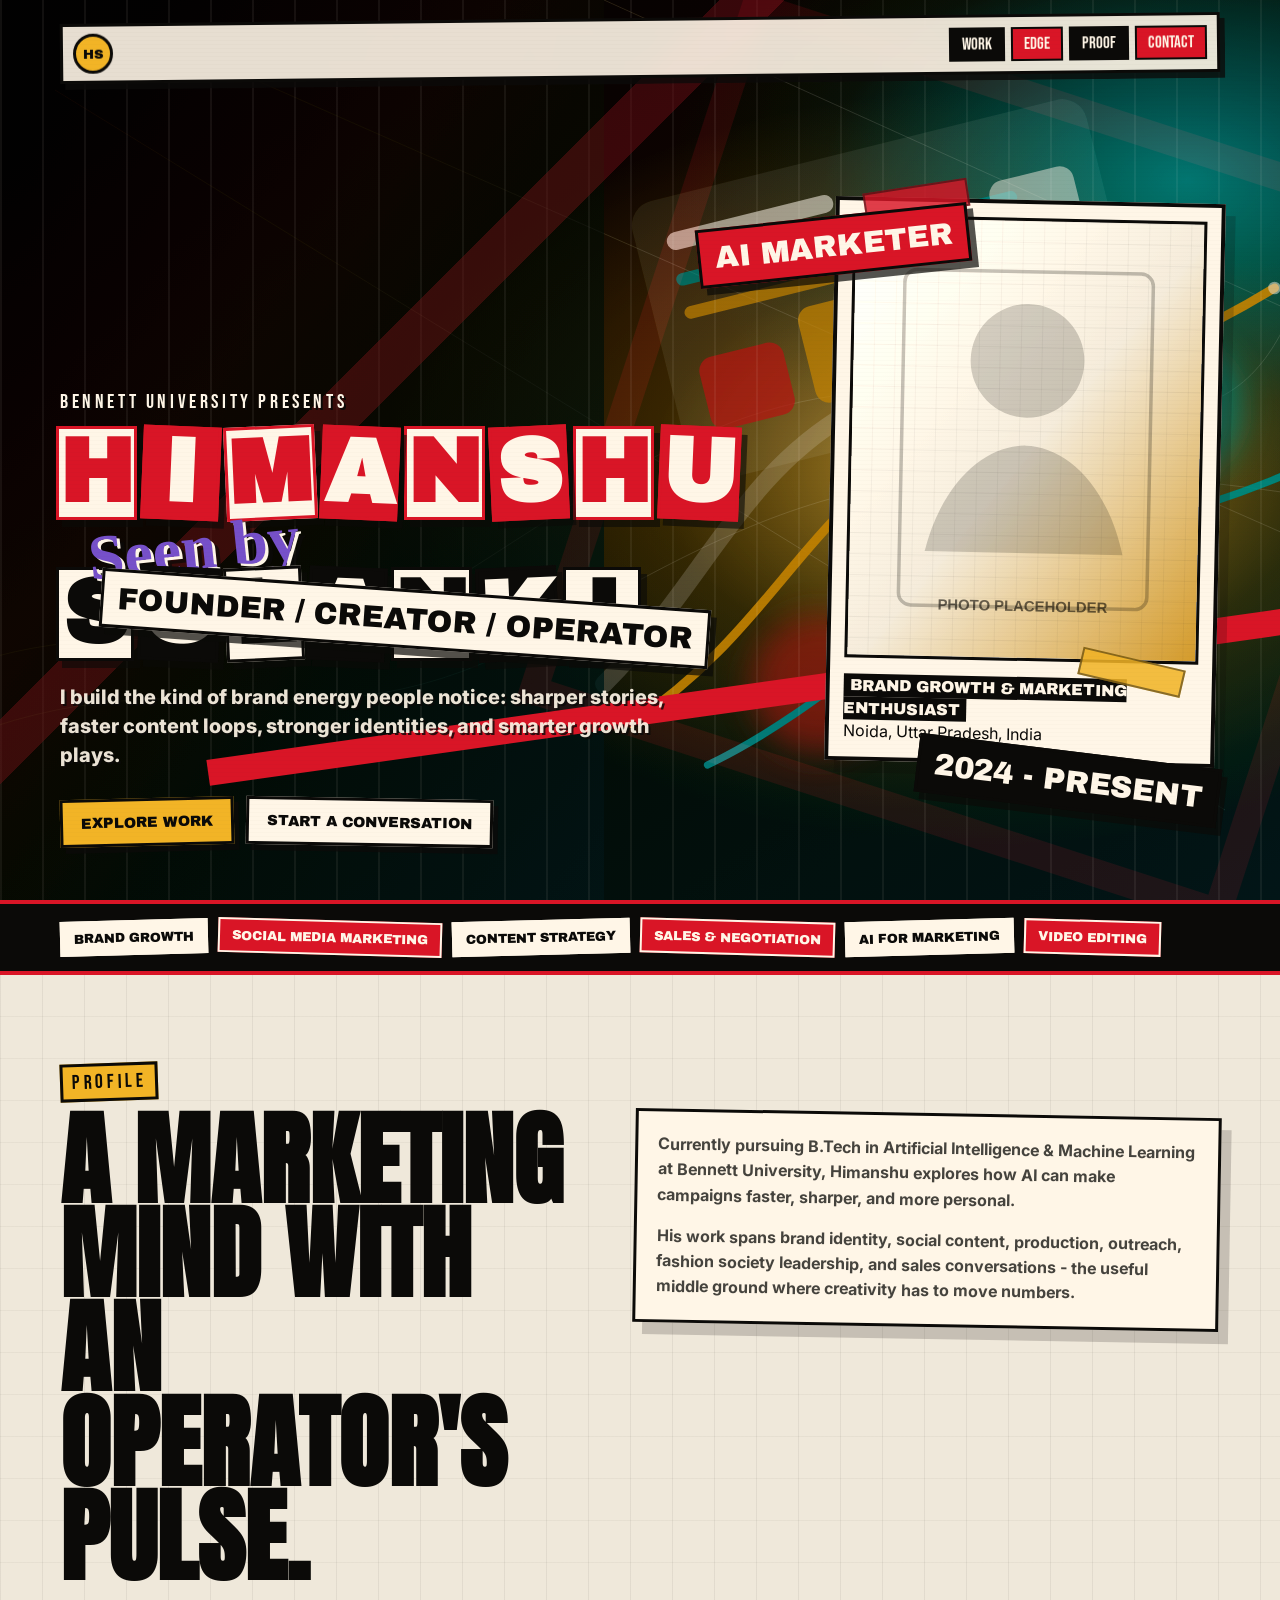
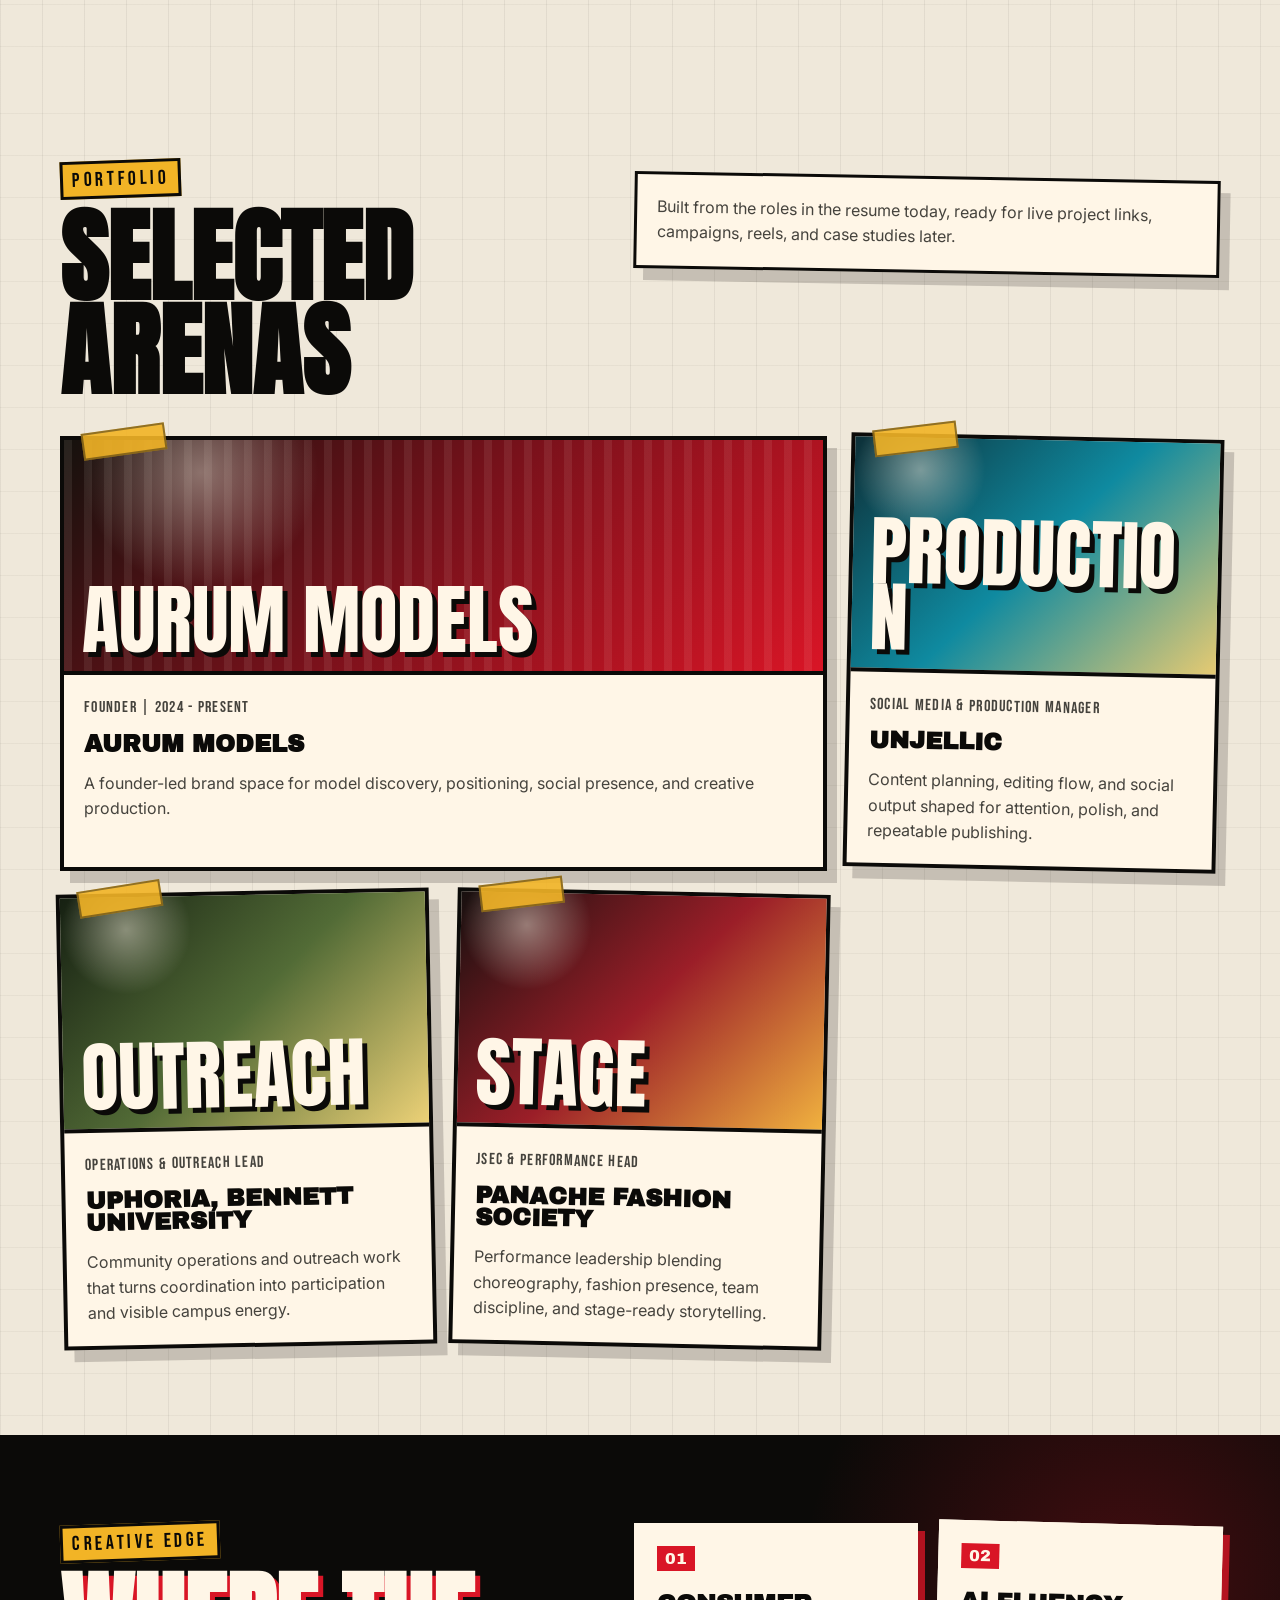
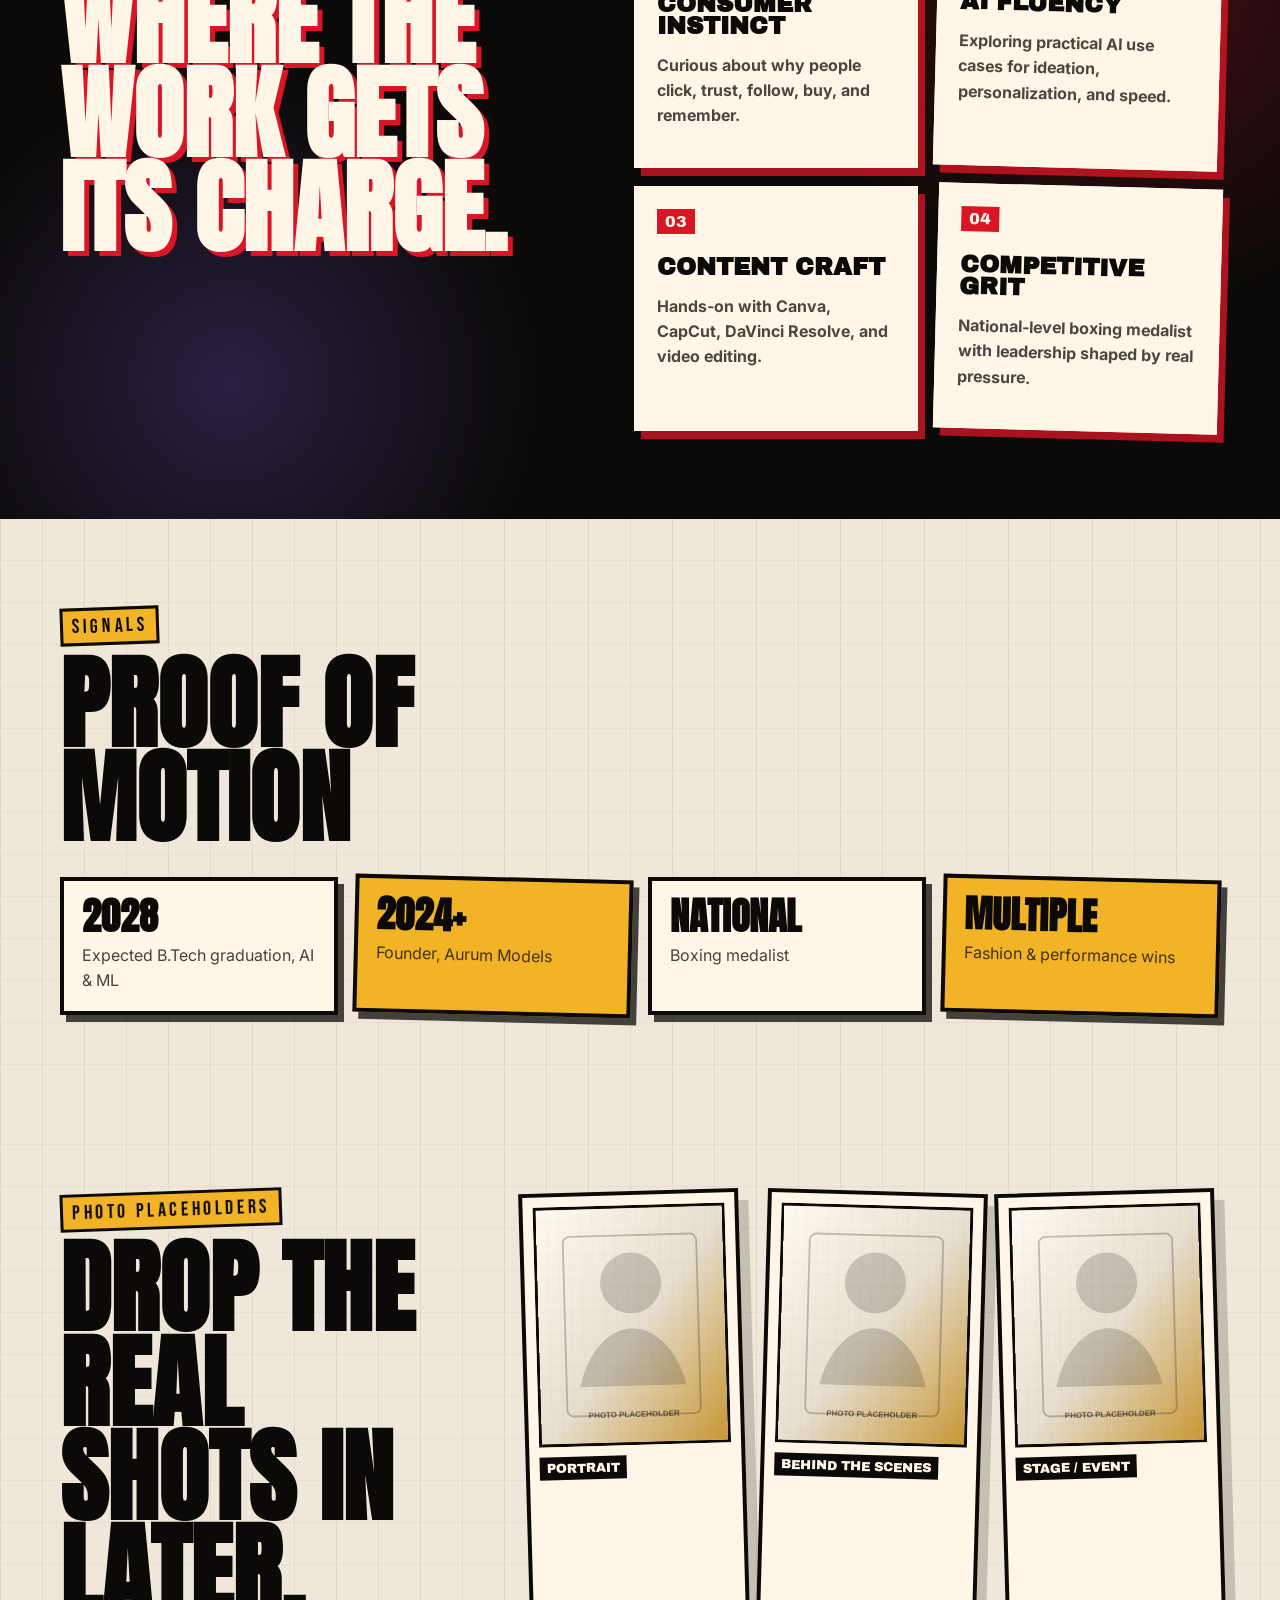
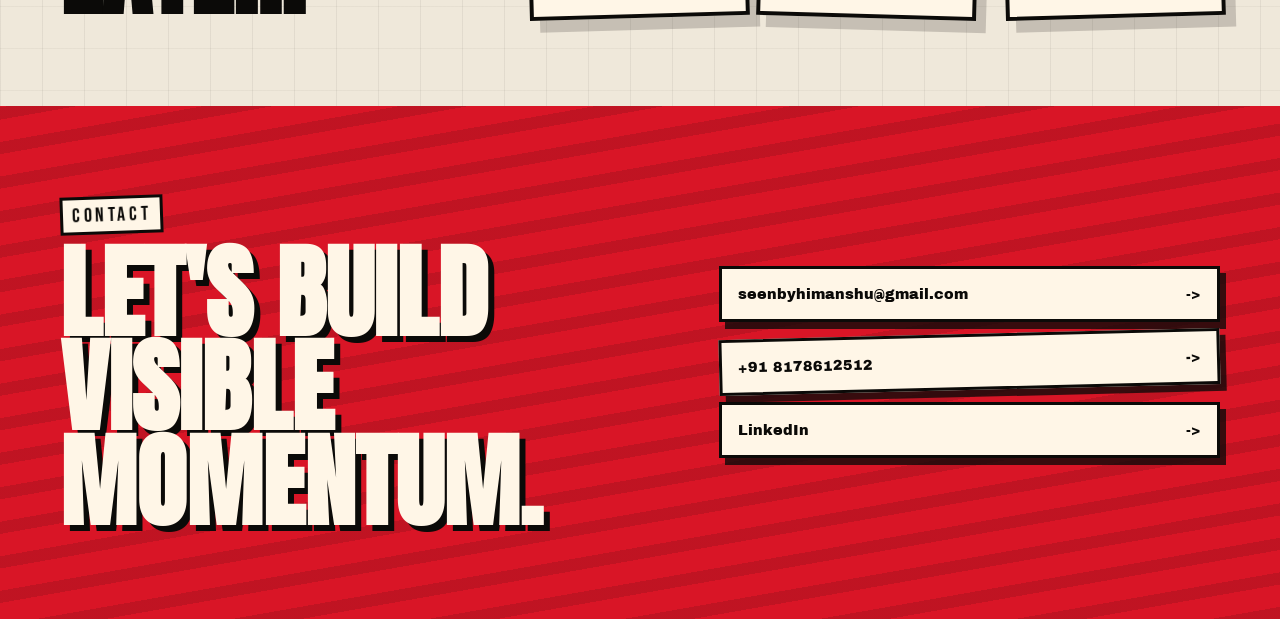
<file: index.html>
<!doctype html>
<html lang="en">
  <head>
    <meta charset="utf-8" />
    <meta name="viewport" content="width=device-width, initial-scale=1" />
    <title>Himanshu Solanki | Brand Growth & Marketing</title>
    <meta
      name="description"
      content="Portfolio website for Himanshu Solanki, a brand growth and marketing enthusiast blending AI, content, fashion, sales, and performance."
    />
    <link rel="preconnect" href="https://fonts.googleapis.com" />
    <link rel="preconnect" href="https://fonts.gstatic.com" crossorigin />
    <link
      href="https://fonts.googleapis.com/css2?family=Anton&family=Archivo+Black&family=Bebas+Neue&family=Inter:wght@400;500;600;800;900&family=Permanent+Marker&display=swap"
      rel="stylesheet"
    />
    <link rel="stylesheet" href="styles.css" />
  </head>
  <body>
    <header class="site-header" aria-label="Primary">
      <a class="brand-mark" href="#top" aria-label="Himanshu Solanki home">
        <span>HS</span>
      </a>
      <nav class="nav-links" aria-label="Portfolio sections">
        <a href="#work">Work</a>
        <a href="#edge">Edge</a>
        <a href="#proof">Proof</a>
        <a href="#contact">Contact</a>
      </nav>
    </header>

    <main id="top">
      <section class="hero" aria-labelledby="hero-title">
        <div class="hero-media" aria-hidden="true">
          <img src="assets/growth-signal.svg" alt="" />
        </div>
        <div class="poster-noise" aria-hidden="true"></div>
        <div class="hero-content">
          <p class="eyebrow">Bennett University presents</p>
          <h1 id="hero-title" aria-label="Himanshu Solanki">
            <span class="ransom-row">
              <span>H</span><span>I</span><span>M</span><span>A</span><span>N</span><span>S</span><span>H</span><span>U</span>
            </span>
            <span class="script-tag">Seen by</span>
            <span class="ransom-row alt">
              <span>S</span><span>O</span><span>L</span><span>A</span><span>N</span><span>K</span><span>I</span>
            </span>
          </h1>
          <p class="hero-copy">
            I build the kind of brand energy people notice: sharper stories,
            faster content loops, stronger identities, and smarter growth plays.
          </p>
          <div class="hero-actions" aria-label="Primary actions">
            <a class="button primary" href="#work">Explore Work</a>
            <a class="button secondary" href="mailto:seenbyhimanshu@gmail.com">Start a Conversation</a>
          </div>
        </div>
        <aside class="identity-panel" aria-label="Profile snapshot">
          <span class="tape tape-one" aria-hidden="true"></span>
          <span class="tape tape-two" aria-hidden="true"></span>
          <div class="portrait-slot">
            <img src="assets/photo-placeholder.svg" alt="Photo placeholder for Himanshu Solanki" />
          </div>
          <div>
            <p class="role">Brand Growth & Marketing Enthusiast</p>
            <p>Noida, Uttar Pradesh, India</p>
          </div>
        </aside>
        <div class="hero-sticker sticker-red" aria-hidden="true">AI MARKETER</div>
        <div class="hero-sticker sticker-paper" aria-hidden="true">Founder / Creator / Operator</div>
        <div class="hero-sticker sticker-black" aria-hidden="true">2024 - Present</div>
      </section>

      <section class="ticker" aria-label="Core capabilities">
        <span>Brand Growth</span>
        <span>Social Media Marketing</span>
        <span>Content Strategy</span>
        <span>Sales & Negotiation</span>
        <span>AI for Marketing</span>
        <span>Video Editing</span>
      </section>

      <section class="section about" aria-labelledby="about-title">
        <div class="section-kicker">Profile</div>
        <div class="section-grid">
          <h2 id="about-title">A marketing mind with an operator's pulse.</h2>
          <div class="copy-stack">
            <p>
              Currently pursuing B.Tech in Artificial Intelligence & Machine
              Learning at Bennett University, Himanshu explores how AI can make
              campaigns faster, sharper, and more personal.
            </p>
            <p>
              His work spans brand identity, social content, production,
              outreach, fashion society leadership, and sales conversations -
              the useful middle ground where creativity has to move numbers.
            </p>
          </div>
        </div>
      </section>

      <section class="section work" id="work" aria-labelledby="work-title">
        <div class="section-heading">
          <div>
            <div class="section-kicker">Portfolio</div>
            <h2 id="work-title">Selected arenas</h2>
          </div>
          <p>
            Built from the roles in the resume today, ready for live project
            links, campaigns, reels, and case studies later.
          </p>
        </div>

        <div class="work-grid">
          <article class="project-card featured">
            <span class="paper-pin" aria-hidden="true"></span>
            <div class="project-visual aurum">
              <span>Aurum Models</span>
            </div>
            <div class="project-body">
              <p class="project-meta">Founder | 2024 - Present</p>
              <h3>Aurum Models</h3>
              <p>
                A founder-led brand space for model discovery, positioning,
                social presence, and creative production.
              </p>
            </div>
          </article>

          <article class="project-card">
            <span class="paper-pin" aria-hidden="true"></span>
            <div class="project-visual unjellic">
              <span>Production</span>
            </div>
            <div class="project-body">
              <p class="project-meta">Social Media & Production Manager</p>
              <h3>Unjellic</h3>
              <p>
                Content planning, editing flow, and social output shaped for
                attention, polish, and repeatable publishing.
              </p>
            </div>
          </article>

          <article class="project-card">
            <span class="paper-pin" aria-hidden="true"></span>
            <div class="project-visual uphoria">
              <span>Outreach</span>
            </div>
            <div class="project-body">
              <p class="project-meta">Operations & Outreach Lead</p>
              <h3>Uphoria, Bennett University</h3>
              <p>
                Community operations and outreach work that turns coordination
                into participation and visible campus energy.
              </p>
            </div>
          </article>

          <article class="project-card">
            <span class="paper-pin" aria-hidden="true"></span>
            <div class="project-visual panache">
              <span>Stage</span>
            </div>
            <div class="project-body">
              <p class="project-meta">JSEC & Performance Head</p>
              <h3>Panache Fashion Society</h3>
              <p>
                Performance leadership blending choreography, fashion presence,
                team discipline, and stage-ready storytelling.
              </p>
            </div>
          </article>
        </div>
      </section>

      <section class="section edge" id="edge" aria-labelledby="edge-title">
        <div>
          <div class="section-kicker">Creative Edge</div>
          <h2 id="edge-title">Where the work gets its charge.</h2>
        </div>
        <div class="edge-grid">
          <article>
            <span>01</span>
            <h3>Consumer instinct</h3>
            <p>Curious about why people click, trust, follow, buy, and remember.</p>
          </article>
          <article>
            <span>02</span>
            <h3>AI fluency</h3>
            <p>Exploring practical AI use cases for ideation, personalization, and speed.</p>
          </article>
          <article>
            <span>03</span>
            <h3>Content craft</h3>
            <p>Hands-on with Canva, CapCut, DaVinci Resolve, and video editing.</p>
          </article>
          <article>
            <span>04</span>
            <h3>Competitive grit</h3>
            <p>National-level boxing medalist with leadership shaped by real pressure.</p>
          </article>
        </div>
      </section>

      <section class="section proof" id="proof" aria-labelledby="proof-title">
        <div class="section-heading">
          <div>
            <div class="section-kicker">Signals</div>
            <h2 id="proof-title">Proof of motion</h2>
          </div>
        </div>
        <div class="proof-band">
          <div>
            <strong>2028</strong>
            <span>Expected B.Tech graduation, AI & ML</span>
          </div>
          <div>
            <strong>2024+</strong>
            <span>Founder, Aurum Models</span>
          </div>
          <div>
            <strong>National</strong>
            <span>Boxing medalist</span>
          </div>
          <div>
            <strong>Multiple</strong>
            <span>Fashion & performance wins</span>
          </div>
        </div>
      </section>

      <section class="photo-lab" aria-labelledby="photo-title">
        <div>
          <div class="section-kicker">Photo Placeholders</div>
          <h2 id="photo-title">Drop the real shots in later.</h2>
        </div>
        <div class="photo-grid">
          <figure>
            <img src="assets/photo-placeholder.svg" alt="Portrait photo placeholder" />
            <figcaption>Portrait</figcaption>
          </figure>
          <figure>
            <img src="assets/photo-placeholder.svg" alt="Behind the scenes photo placeholder" />
            <figcaption>Behind the scenes</figcaption>
          </figure>
          <figure>
            <img src="assets/photo-placeholder.svg" alt="Stage or event photo placeholder" />
            <figcaption>Stage / Event</figcaption>
          </figure>
        </div>
      </section>

      <section class="contact" id="contact" aria-labelledby="contact-title">
        <div>
          <div class="section-kicker">Contact</div>
          <h2 id="contact-title">Let's build visible momentum.</h2>
        </div>
        <div class="contact-actions">
          <a href="mailto:seenbyhimanshu@gmail.com">seenbyhimanshu@gmail.com</a>
          <a href="tel:+918178612512">+91 8178612512</a>
          <a href="https://linkedin.com/in/seenbyhimanshu">LinkedIn</a>
        </div>
      </section>
    </main>
  </body>
</html>
</file>
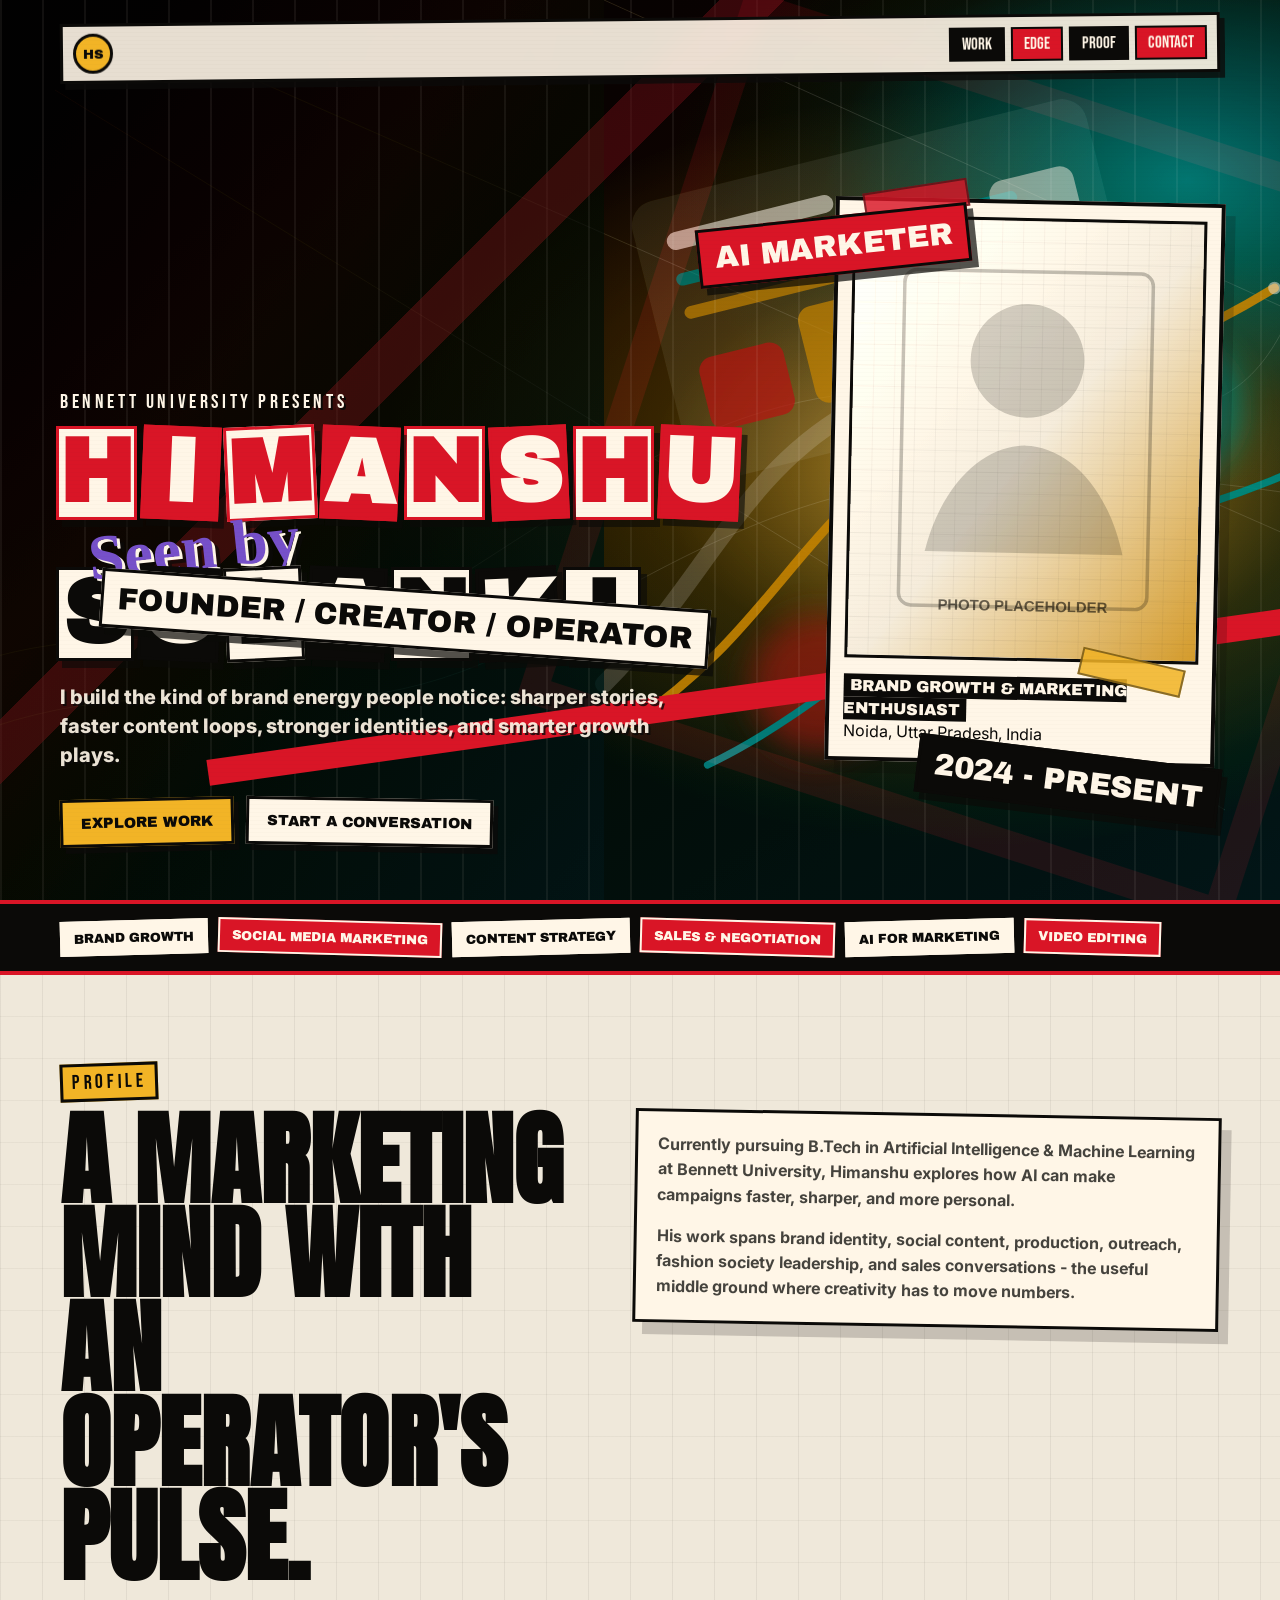
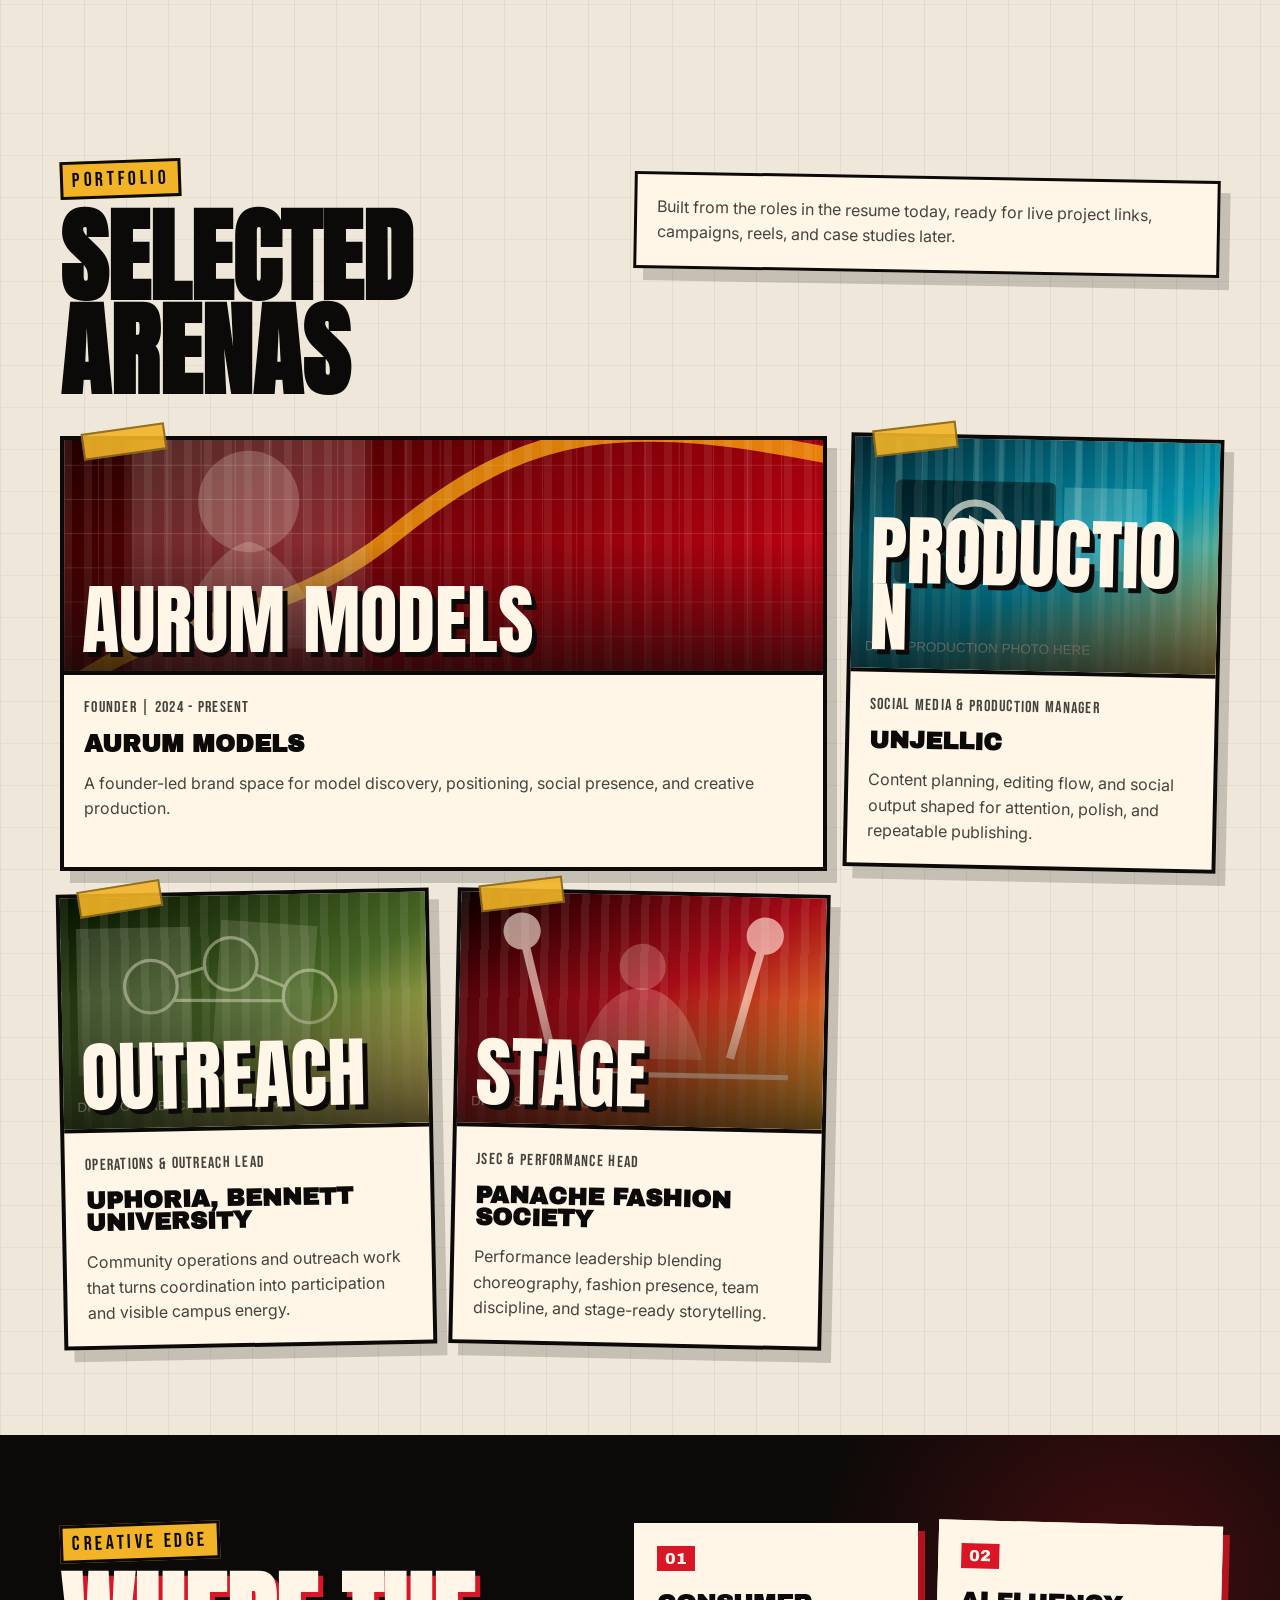
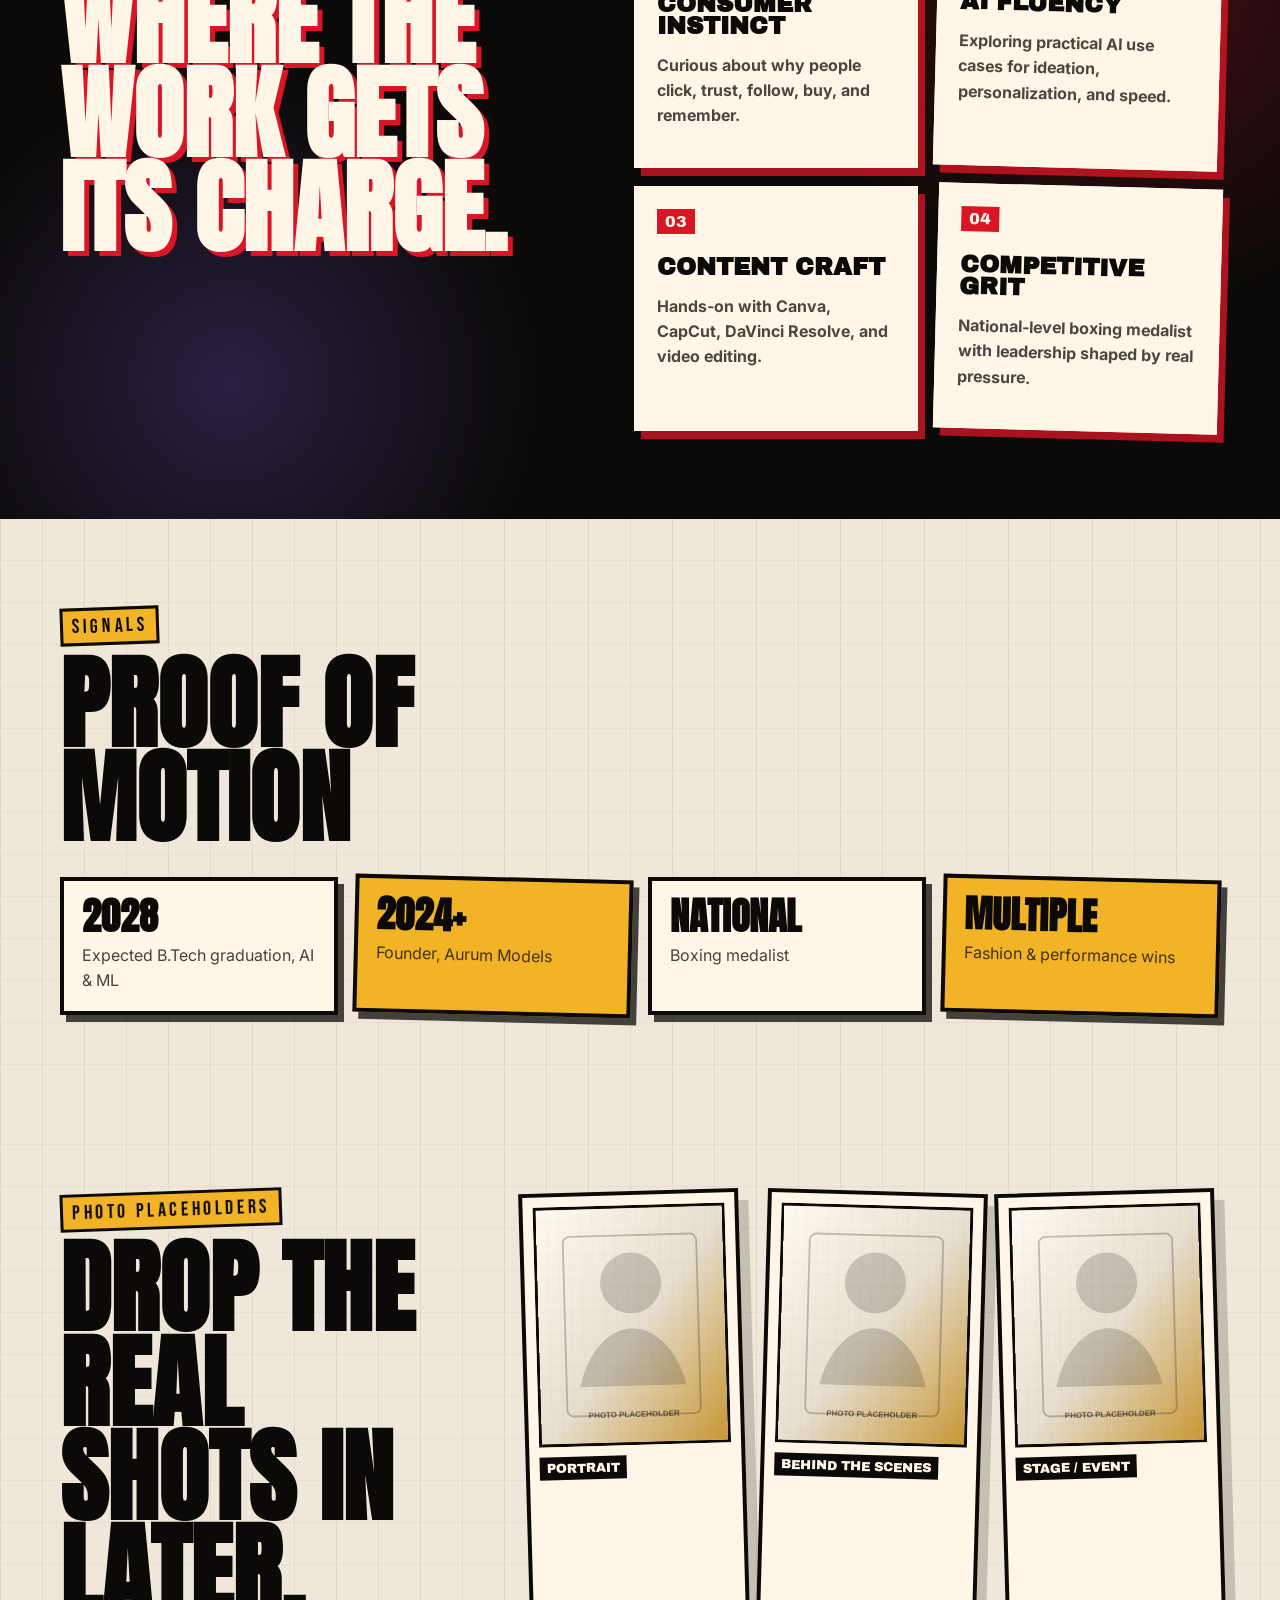
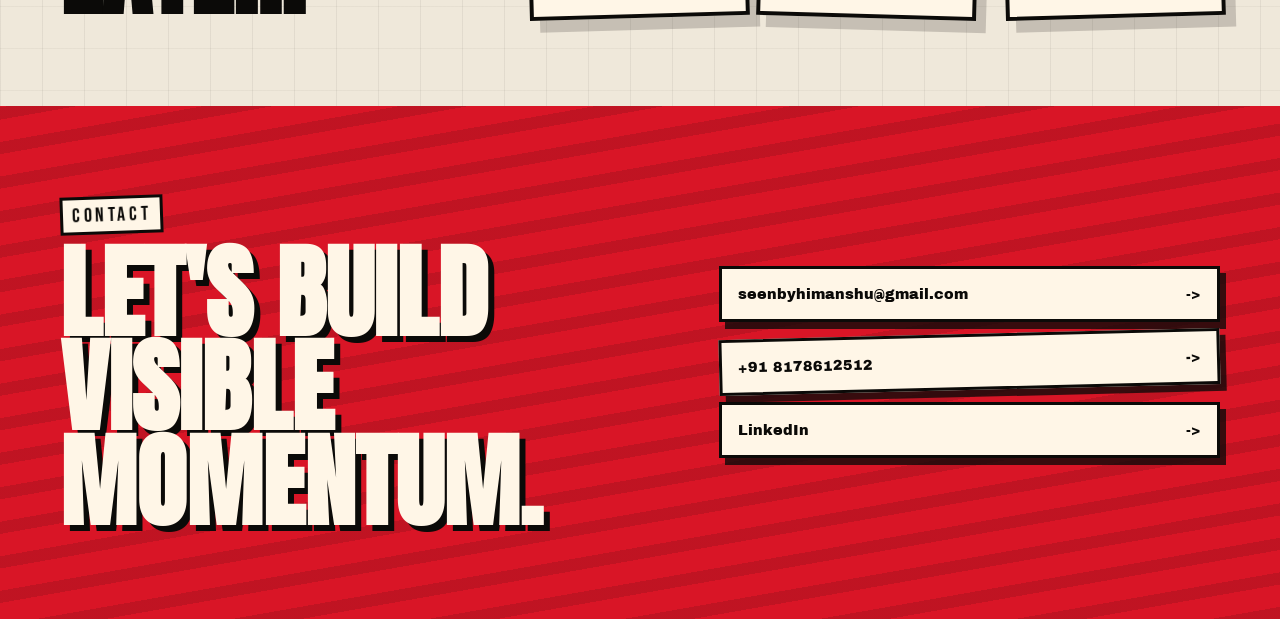
<file: assets/index.html>
<!doctype html>
<html lang="en">
  <head>
    <meta charset="utf-8" />
    <meta name="viewport" content="width=device-width, initial-scale=1" />
    <title>Himanshu Solanki | Brand Growth & Marketing</title>
    <meta
      name="description"
      content="Portfolio website for Himanshu Solanki, a brand growth and marketing enthusiast blending AI, content, fashion, sales, and performance."
    />
    <link rel="preconnect" href="https://fonts.googleapis.com" />
    <link rel="preconnect" href="https://fonts.gstatic.com" crossorigin />
    <link
      href="https://fonts.googleapis.com/css2?family=Anton&family=Archivo+Black&family=Bebas+Neue&family=Inter:wght@400;500;600;800;900&family=Permanent+Marker&display=swap"
      rel="stylesheet"
    />
    <link rel="stylesheet" href="styles.css" />
  </head>
  <body>
    <header class="site-header" aria-label="Primary">
      <a class="brand-mark" href="#top" aria-label="Himanshu Solanki home">
        <span>HS</span>
      </a>
      <nav class="nav-links" aria-label="Portfolio sections">
        <a href="#work">Work</a>
        <a href="#edge">Edge</a>
        <a href="#proof">Proof</a>
        <a href="#contact">Contact</a>
      </nav>
    </header>

    <main id="top">
      <section class="hero" aria-labelledby="hero-title">
        <div class="hero-media" aria-hidden="true">
          <img src="assets/growth-signal.svg" alt="" />
        </div>
        <div class="poster-noise" aria-hidden="true"></div>
        <div class="hero-content">
          <p class="eyebrow">Bennett University presents</p>
          <h1 id="hero-title" aria-label="Himanshu Solanki">
            <span class="ransom-row">
              <span>H</span><span>I</span><span>M</span><span>A</span><span>N</span><span>S</span><span>H</span><span>U</span>
            </span>
            <span class="script-tag">Seen by</span>
            <span class="ransom-row alt">
              <span>S</span><span>O</span><span>L</span><span>A</span><span>N</span><span>K</span><span>I</span>
            </span>
          </h1>
          <p class="hero-copy">
            I build the kind of brand energy people notice: sharper stories,
            faster content loops, stronger identities, and smarter growth plays.
          </p>
          <div class="hero-actions" aria-label="Primary actions">
            <a class="button primary" href="#work">Explore Work</a>
            <a class="button secondary" href="mailto:seenbyhimanshu@gmail.com">Start a Conversation</a>
          </div>
        </div>
        <aside class="identity-panel" aria-label="Profile snapshot">
          <span class="tape tape-one" aria-hidden="true"></span>
          <span class="tape tape-two" aria-hidden="true"></span>
          <div class="portrait-slot">
            <img src="assets/photo-placeholder.svg" alt="Photo placeholder for Himanshu Solanki" />
          </div>
          <div>
            <p class="role">Brand Growth & Marketing Enthusiast</p>
            <p>Noida, Uttar Pradesh, India</p>
          </div>
        </aside>
        <div class="hero-sticker sticker-red" aria-hidden="true">AI MARKETER</div>
        <div class="hero-sticker sticker-paper" aria-hidden="true">Founder / Creator / Operator</div>
        <div class="hero-sticker sticker-black" aria-hidden="true">2024 - Present</div>
      </section>

      <section class="ticker" aria-label="Core capabilities">
        <span>Brand Growth</span>
        <span>Social Media Marketing</span>
        <span>Content Strategy</span>
        <span>Sales & Negotiation</span>
        <span>AI for Marketing</span>
        <span>Video Editing</span>
      </section>

      <section class="section about" aria-labelledby="about-title">
        <div class="section-kicker">Profile</div>
        <div class="section-grid">
          <h2 id="about-title">A marketing mind with an operator's pulse.</h2>
          <div class="copy-stack">
            <p>
              Currently pursuing B.Tech in Artificial Intelligence & Machine
              Learning at Bennett University, Himanshu explores how AI can make
              campaigns faster, sharper, and more personal.
            </p>
            <p>
              His work spans brand identity, social content, production,
              outreach, fashion society leadership, and sales conversations -
              the useful middle ground where creativity has to move numbers.
            </p>
          </div>
        </div>
      </section>

      <section class="section work" id="work" aria-labelledby="work-title">
        <div class="section-heading">
          <div>
            <div class="section-kicker">Portfolio</div>
            <h2 id="work-title">Selected arenas</h2>
          </div>
          <p>
            Built from the roles in the resume today, ready for live project
            links, campaigns, reels, and case studies later.
          </p>
        </div>

        <div class="work-grid">
          <article class="project-card featured">
            <span class="paper-pin" aria-hidden="true"></span>
            <div class="project-visual aurum">
              <img src="assets/work-aurum-placeholder.svg" alt="Aurum Models work placeholder" />
              <span>Aurum Models</span>
            </div>
            <div class="project-body">
              <p class="project-meta">Founder | 2024 - Present</p>
              <h3>Aurum Models</h3>
              <p>
                A founder-led brand space for model discovery, positioning,
                social presence, and creative production.
              </p>
            </div>
          </article>

          <article class="project-card">
            <span class="paper-pin" aria-hidden="true"></span>
            <div class="project-visual unjellic">
              <img src="assets/work-production-placeholder.svg" alt="Production work placeholder" />
              <span>Production</span>
            </div>
            <div class="project-body">
              <p class="project-meta">Social Media & Production Manager</p>
              <h3>Unjellic</h3>
              <p>
                Content planning, editing flow, and social output shaped for
                attention, polish, and repeatable publishing.
              </p>
            </div>
          </article>

          <article class="project-card">
            <span class="paper-pin" aria-hidden="true"></span>
            <div class="project-visual uphoria">
              <img src="assets/work-outreach-placeholder.svg" alt="Outreach work placeholder" />
              <span>Outreach</span>
            </div>
            <div class="project-body">
              <p class="project-meta">Operations & Outreach Lead</p>
              <h3>Uphoria, Bennett University</h3>
              <p>
                Community operations and outreach work that turns coordination
                into participation and visible campus energy.
              </p>
            </div>
          </article>

          <article class="project-card">
            <span class="paper-pin" aria-hidden="true"></span>
            <div class="project-visual panache">
              <img src="assets/work-stage-placeholder.svg" alt="Stage work placeholder" />
              <span>Stage</span>
            </div>
            <div class="project-body">
              <p class="project-meta">JSEC & Performance Head</p>
              <h3>Panache Fashion Society</h3>
              <p>
                Performance leadership blending choreography, fashion presence,
                team discipline, and stage-ready storytelling.
              </p>
            </div>
          </article>
        </div>
      </section>

      <section class="section edge" id="edge" aria-labelledby="edge-title">
        <div>
          <div class="section-kicker">Creative Edge</div>
          <h2 id="edge-title">Where the work gets its charge.</h2>
        </div>
        <div class="edge-grid">
          <article>
            <span>01</span>
            <h3>Consumer instinct</h3>
            <p>Curious about why people click, trust, follow, buy, and remember.</p>
          </article>
          <article>
            <span>02</span>
            <h3>AI fluency</h3>
            <p>Exploring practical AI use cases for ideation, personalization, and speed.</p>
          </article>
          <article>
            <span>03</span>
            <h3>Content craft</h3>
            <p>Hands-on with Canva, CapCut, DaVinci Resolve, and video editing.</p>
          </article>
          <article>
            <span>04</span>
            <h3>Competitive grit</h3>
            <p>National-level boxing medalist with leadership shaped by real pressure.</p>
          </article>
        </div>
      </section>

      <section class="section proof" id="proof" aria-labelledby="proof-title">
        <div class="section-heading">
          <div>
            <div class="section-kicker">Signals</div>
            <h2 id="proof-title">Proof of motion</h2>
          </div>
        </div>
        <div class="proof-band">
          <div>
            <strong>2028</strong>
            <span>Expected B.Tech graduation, AI & ML</span>
          </div>
          <div>
            <strong>2024+</strong>
            <span>Founder, Aurum Models</span>
          </div>
          <div>
            <strong>National</strong>
            <span>Boxing medalist</span>
          </div>
          <div>
            <strong>Multiple</strong>
            <span>Fashion & performance wins</span>
          </div>
        </div>
      </section>

      <section class="photo-lab" aria-labelledby="photo-title">
        <div>
          <div class="section-kicker">Photo Placeholders</div>
          <h2 id="photo-title">Drop the real shots in later.</h2>
        </div>
        <div class="photo-grid">
          <figure>
            <img src="assets/photo-placeholder.svg" alt="Portrait photo placeholder" />
            <figcaption>Portrait</figcaption>
          </figure>
          <figure>
            <img src="assets/photo-placeholder.svg" alt="Behind the scenes photo placeholder" />
            <figcaption>Behind the scenes</figcaption>
          </figure>
          <figure>
            <img src="assets/photo-placeholder.svg" alt="Stage or event photo placeholder" />
            <figcaption>Stage / Event</figcaption>
          </figure>
        </div>
      </section>

      <section class="contact" id="contact" aria-labelledby="contact-title">
        <div>
          <div class="section-kicker">Contact</div>
          <h2 id="contact-title">Let's build visible momentum.</h2>
        </div>
        <div class="contact-actions">
          <a href="mailto:seenbyhimanshu@gmail.com">seenbyhimanshu@gmail.com</a>
          <a href="tel:+918178612512">+91 8178612512</a>
          <a href="https://linkedin.com/in/seenbyhimanshu">LinkedIn</a>
        </div>
      </section>
    </main>
  </body>
</html>
</file>
<file: styles.css>
:root {
  --ink: #0b0a08;
  --paper: #efe8da;
  --paper-2: #fff6e7;
  --red: #d91526;
  --red-dark: #8e0f18;
  --yellow: #f2b426;
  --purple: #7650c9;
  --blue: #0f8aa0;
  --line: rgba(11, 10, 8, 0.22);
  --shadow: 10px 12px 0 rgba(11, 10, 8, 0.18);
}

* {
  box-sizing: border-box;
}

html {
  scroll-behavior: smooth;
}

body {
  margin: 0;
  color: var(--ink);
  background:
    radial-gradient(circle at 16px 18px, rgba(11, 10, 8, 0.08) 1px, transparent 2px) 0 0 / 24px 24px,
    linear-gradient(90deg, rgba(217, 21, 38, 0.05), transparent 28%, rgba(15, 138, 160, 0.07)),
    var(--paper);
  font-family: Inter, system-ui, -apple-system, BlinkMacSystemFont, "Segoe UI", sans-serif;
}

body::before {
  position: fixed;
  z-index: 100;
  inset: 0;
  content: "";
  pointer-events: none;
  opacity: 0.13;
  background:
    repeating-linear-gradient(0deg, transparent 0 3px, rgba(11, 10, 8, 0.2) 4px),
    repeating-linear-gradient(90deg, transparent 0 18px, rgba(255, 255, 255, 0.22) 19px);
  mix-blend-mode: multiply;
}

img {
  display: block;
  max-width: 100%;
}

a {
  color: inherit;
  text-decoration: none;
}

.site-header {
  position: fixed;
  z-index: 20;
  top: 18px;
  left: 50%;
  display: flex;
  width: min(1160px, calc(100% - 28px));
  min-height: 58px;
  align-items: center;
  justify-content: space-between;
  transform: translateX(-50%) rotate(-0.6deg);
  border: 3px solid var(--ink);
  background: rgba(255, 246, 231, 0.9);
  padding: 7px 10px;
  box-shadow: 5px 6px 0 rgba(11, 10, 8, 0.78);
  backdrop-filter: blur(10px);
}

.brand-mark {
  display: grid;
  width: 40px;
  height: 40px;
  place-items: center;
  background: var(--yellow);
  border: 3px solid var(--ink);
  border-radius: 50%;
  font-family: "Archivo Black", Impact, sans-serif;
  font-size: 0.82rem;
}

.nav-links {
  display: flex;
  flex-wrap: wrap;
  justify-content: flex-end;
  gap: 6px;
}

.nav-links a {
  border: 2px solid var(--ink);
  background: var(--ink);
  color: var(--paper-2);
  padding: 7px 11px;
  font-family: "Bebas Neue", Impact, sans-serif;
  font-size: 1.05rem;
  letter-spacing: 0;
  line-height: 1;
}

.nav-links a:nth-child(even) {
  background: var(--red);
}

.hero {
  position: relative;
  min-height: 100vh;
  overflow: hidden;
  display: grid;
  grid-template-columns: minmax(0, 1fr) minmax(285px, 390px);
  align-items: end;
  gap: 36px;
  padding: 118px max(22px, calc((100vw - 1160px) / 2)) 54px;
  background:
    linear-gradient(90deg, rgba(11, 10, 8, 0.92), rgba(11, 10, 8, 0.72) 44%, rgba(11, 10, 8, 0.34)),
    #111;
  color: var(--paper-2);
}

.hero::before,
.hero::after {
  position: absolute;
  content: "";
  pointer-events: none;
}

.hero::before {
  inset: 86px -80px auto auto;
  width: 54vw;
  height: 54vw;
  border: 28px solid var(--red);
  transform: rotate(18deg);
  opacity: 0.76;
}

.hero::after {
  inset: auto -10% -22% 18%;
  height: 44%;
  border-top: 26px solid var(--red);
  transform: rotate(-8deg);
}

.hero-media {
  position: absolute;
  inset: 0;
  opacity: 0.82;
}

.hero-media img {
  width: 100%;
  height: 100%;
  object-fit: cover;
  filter: contrast(1.28) saturate(1.25);
}

.poster-noise {
  position: absolute;
  inset: 0;
  background:
    linear-gradient(135deg, transparent 0 33%, rgba(217, 21, 38, 0.45) 33% 36%, transparent 36%),
    repeating-linear-gradient(90deg, rgba(255, 246, 231, 0.12) 0 2px, transparent 2px 42px);
  mix-blend-mode: screen;
  opacity: 0.5;
}

.hero-content,
.identity-panel,
.hero-sticker {
  position: relative;
  z-index: 2;
  min-width: 0;
}

.eyebrow,
.section-kicker,
.project-meta {
  margin: 0 0 12px;
  font-family: "Bebas Neue", Impact, sans-serif;
  font-size: 1.25rem;
  letter-spacing: 0.18em;
  text-transform: uppercase;
}

.eyebrow {
  color: var(--paper-2);
  text-shadow: 2px 2px 0 var(--ink);
}

h1,
h2,
h3 {
  margin: 0;
  letter-spacing: 0;
  line-height: 0.92;
}

h1 {
  max-width: 760px;
}

.ransom-row {
  display: flex;
  flex-wrap: wrap;
  gap: 5px;
  margin-left: -4px;
}

.ransom-row span {
  display: inline-grid;
  min-width: clamp(40px, 6.2vw, 78px);
  min-height: clamp(54px, 8vw, 94px);
  place-items: center;
  border: 3px solid var(--red);
  background: var(--paper-2);
  color: var(--red);
  font-family: "Archivo Black", Impact, sans-serif;
  font-size: clamp(3rem, 7vw, 6.5rem);
  line-height: 0.82;
  text-transform: uppercase;
  box-shadow: 6px 7px 0 rgba(11, 10, 8, 0.62);
}

.ransom-row span:nth-child(2n) {
  transform: rotate(2.4deg);
  background: var(--red);
  color: var(--paper-2);
}

.ransom-row span:nth-child(3n) {
  transform: rotate(-2.6deg);
}

.ransom-row.alt {
  margin-top: -6px;
}

.ransom-row.alt span {
  border-color: var(--ink);
  color: var(--ink);
}

.ransom-row.alt span:nth-child(2n) {
  background: var(--ink);
  color: var(--paper-2);
}

.script-tag {
  display: inline-block;
  margin: -4px 0 -7px 28px;
  color: var(--purple);
  font-family: "Permanent Marker", cursive;
  font-size: clamp(2rem, 5vw, 4.7rem);
  line-height: 1;
  text-shadow: 3px 3px 0 var(--paper-2), 7px 7px 0 rgba(11, 10, 8, 0.72);
  transform: rotate(-6deg);
}

h2 {
  font-family: "Anton", Impact, sans-serif;
  font-size: clamp(3rem, 8vw, 6.7rem);
  text-transform: uppercase;
}

h3 {
  font-family: "Archivo Black", Impact, sans-serif;
  font-size: 1.5rem;
  text-transform: uppercase;
}

.hero-copy {
  max-width: 650px;
  margin: 22px 0 0;
  color: rgba(255, 246, 231, 0.92);
  font-size: clamp(1rem, 1.9vw, 1.25rem);
  font-weight: 800;
  line-height: 1.45;
  text-shadow: 2px 2px 0 rgba(11, 10, 8, 0.82);
}

.hero-actions {
  display: flex;
  flex-wrap: wrap;
  gap: 12px;
  margin-top: 28px;
}

.button {
  display: inline-flex;
  min-height: 48px;
  align-items: center;
  justify-content: center;
  border: 3px solid var(--ink);
  border-radius: 0;
  padding: 0 18px;
  font-family: "Archivo Black", Impact, sans-serif;
  font-size: 0.92rem;
  text-transform: uppercase;
  box-shadow: 5px 6px 0 rgba(11, 10, 8, 0.75);
}

.button.primary {
  background: var(--yellow);
  color: var(--ink);
  transform: rotate(-1.4deg);
}

.button.secondary {
  background: var(--paper-2);
  color: var(--ink);
  transform: rotate(1deg);
}

.identity-panel {
  align-self: center;
  display: grid;
  gap: 16px;
  border: 4px solid var(--ink);
  background: var(--paper-2);
  color: var(--ink);
  padding: 14px;
  box-shadow: var(--shadow);
  transform: rotate(1.2deg);
}

.tape {
  position: absolute;
  z-index: 3;
  width: 105px;
  height: 28px;
  background: rgba(217, 21, 38, 0.82);
  border: 2px solid rgba(11, 10, 8, 0.45);
}

.tape-one {
  top: -16px;
  left: 24px;
  transform: rotate(-10deg);
}

.tape-two {
  right: 28px;
  bottom: 76px;
  background: rgba(242, 180, 38, 0.86);
  transform: rotate(12deg);
}

.portrait-slot {
  overflow: hidden;
  border: 3px solid var(--ink);
  background: var(--paper);
  aspect-ratio: 4 / 5;
}

.portrait-slot img {
  width: 100%;
  height: 100%;
  object-fit: cover;
  filter: contrast(1.15);
}

.identity-panel p {
  margin: 0;
  line-height: 1.45;
}

.identity-panel .role {
  display: inline;
  background: var(--ink);
  color: var(--paper-2);
  padding: 3px 6px;
  font-family: "Archivo Black", Impact, sans-serif;
  text-transform: uppercase;
}

.hero-sticker {
  position: absolute;
  z-index: 3;
  border: 3px solid var(--ink);
  padding: 10px 14px;
  font-family: "Archivo Black", Impact, sans-serif;
  font-size: clamp(1rem, 2.4vw, 2rem);
  text-transform: uppercase;
  box-shadow: 6px 7px 0 rgba(11, 10, 8, 0.7);
}

.sticker-red {
  right: max(24px, calc((100vw - 1160px) / 2 + 250px));
  top: 24%;
  background: var(--red);
  color: var(--paper-2);
  transform: rotate(-6deg);
}

.sticker-paper {
  left: max(24px, calc((100vw - 1160px) / 2 + 40px));
  bottom: 28%;
  background: var(--paper-2);
  color: var(--ink);
  transform: rotate(4deg);
}

.sticker-black {
  right: max(28px, calc((100vw - 1160px) / 2));
  bottom: 10%;
  background: var(--ink);
  color: var(--paper-2);
  transform: rotate(7deg);
}

.ticker {
  display: flex;
  gap: 10px;
  overflow-x: auto;
  padding: 16px max(20px, calc((100vw - 1160px) / 2));
  background: var(--ink);
  border-block: 4px solid var(--red);
}

.ticker span {
  flex: 0 0 auto;
  border: 2px solid var(--paper-2);
  background: var(--paper-2);
  padding: 8px 12px;
  font-family: "Archivo Black", Impact, sans-serif;
  font-size: 0.82rem;
  text-transform: uppercase;
  transform: rotate(-1.5deg);
}

.ticker span:nth-child(2n) {
  background: var(--red);
  color: var(--paper-2);
  transform: rotate(1.6deg);
}

.section {
  position: relative;
  padding: 88px max(22px, calc((100vw - 1160px) / 2));
}

.about,
.work,
.proof,
.photo-lab {
  background:
    linear-gradient(90deg, rgba(11, 10, 8, 0.06) 1px, transparent 1px) 0 0 / 42px 42px,
    linear-gradient(0deg, rgba(11, 10, 8, 0.04) 1px, transparent 1px) 0 0 / 42px 42px,
    var(--paper);
}

.section-grid,
.section-heading,
.edge {
  display: grid;
  grid-template-columns: minmax(0, 0.9fr) minmax(300px, 1fr);
  gap: 46px;
  align-items: start;
}

.section-kicker {
  display: inline-block;
  background: var(--yellow);
  color: var(--ink);
  border: 3px solid var(--ink);
  padding: 4px 9px;
  transform: rotate(-2deg);
}

.copy-stack,
.section-heading > p {
  border: 3px solid var(--ink);
  background: var(--paper-2);
  padding: 20px;
  box-shadow: var(--shadow);
  transform: rotate(1deg);
}

.copy-stack p,
.section-heading p,
.project-body p,
.edge-grid p,
.proof-band span {
  color: rgba(11, 10, 8, 0.76);
  line-height: 1.58;
}

.copy-stack p {
  margin: 0 0 16px;
  font-weight: 700;
}

.copy-stack p:last-child {
  margin-bottom: 0;
}

.work-grid {
  display: grid;
  grid-template-columns: repeat(3, minmax(0, 1fr));
  gap: 20px;
  margin-top: 38px;
}

.project-card {
  position: relative;
  overflow: visible;
  border: 4px solid var(--ink);
  background: var(--paper-2);
  box-shadow: var(--shadow);
}

.project-card:nth-child(2n) {
  transform: rotate(1.2deg);
}

.project-card:nth-child(3n) {
  transform: rotate(-1.1deg);
}

.project-card.featured {
  grid-column: span 2;
}

.paper-pin {
  position: absolute;
  z-index: 2;
  top: -12px;
  left: 18px;
  width: 84px;
  height: 27px;
  background: rgba(242, 180, 38, 0.9);
  border: 2px solid rgba(11, 10, 8, 0.42);
  transform: rotate(-8deg);
}

.project-visual {
  min-height: 235px;
  display: flex;
  align-items: end;
  padding: 18px;
  color: var(--paper-2);
  border-bottom: 4px solid var(--ink);
  background:
    radial-gradient(circle at 18% 14%, rgba(255, 246, 231, 0.42), transparent 18%),
    repeating-linear-gradient(90deg, rgba(255, 246, 231, 0.08) 0 8px, transparent 8px 20px),
    linear-gradient(135deg, #15110d, #7a111b 48%, var(--red));
}

.project-visual span {
  font-family: "Anton", Impact, sans-serif;
  font-size: clamp(2.7rem, 6vw, 6rem);
  line-height: 0.86;
  text-transform: uppercase;
  overflow-wrap: anywhere;
  text-shadow: 5px 5px 0 var(--ink);
}

.project-visual.unjellic {
  background:
    radial-gradient(circle at 18% 14%, rgba(255, 246, 231, 0.45), transparent 18%),
    linear-gradient(135deg, #0d3038, var(--blue), #e6ca72);
}

.project-visual.uphoria {
  background:
    radial-gradient(circle at 18% 14%, rgba(255, 246, 231, 0.45), transparent 18%),
    linear-gradient(135deg, #162012, #526b36, #ecd177);
}

.project-visual.panache {
  background:
    radial-gradient(circle at 18% 14%, rgba(255, 246, 231, 0.45), transparent 18%),
    linear-gradient(135deg, #17100f, #9b1e28, #f0b13f);
}

.project-body {
  padding: 20px;
}

.project-body p:last-child {
  margin-bottom: 0;
}

.project-meta {
  color: var(--red);
  font-size: 1rem;
  letter-spacing: 0.08em;
}

.edge {
  background:
    radial-gradient(circle at 88% 22%, rgba(217, 21, 38, 0.28), transparent 26%),
    radial-gradient(circle at 18% 80%, rgba(118, 80, 201, 0.3), transparent 26%),
    var(--ink);
  color: var(--paper-2);
}

.edge .section-kicker {
  color: var(--ink);
}

.edge h2 {
  text-shadow: 5px 5px 0 var(--red);
}

.edge-grid {
  display: grid;
  grid-template-columns: repeat(2, minmax(0, 1fr));
  gap: 18px;
}

.edge-grid article {
  border: 3px solid var(--paper-2);
  background: var(--paper-2);
  color: var(--ink);
  padding: 20px;
  box-shadow: 7px 8px 0 rgba(217, 21, 38, 0.78);
}

.edge-grid article:nth-child(2n) {
  transform: rotate(1.5deg);
}

.edge-grid span {
  display: inline-block;
  background: var(--red);
  color: var(--paper-2);
  padding: 4px 8px;
  font-family: "Archivo Black", Impact, sans-serif;
}

.edge-grid h3 {
  margin-top: 22px;
}

.edge-grid p {
  color: rgba(11, 10, 8, 0.74);
  font-weight: 700;
}

.proof-band {
  display: grid;
  grid-template-columns: repeat(4, minmax(0, 1fr));
  gap: 16px;
  margin-top: 32px;
}

.proof-band div {
  border: 4px solid var(--ink);
  background: var(--paper-2);
  padding: 18px;
  box-shadow: 6px 7px 0 rgba(11, 10, 8, 0.75);
}

.proof-band div:nth-child(2n) {
  background: var(--yellow);
  transform: rotate(1.4deg);
}

.proof-band strong {
  display: block;
  margin-bottom: 8px;
  font-family: "Anton", Impact, sans-serif;
  font-size: 2.35rem;
  line-height: 0.95;
  text-transform: uppercase;
}

.photo-lab {
  display: grid;
  grid-template-columns: minmax(0, 0.62fr) minmax(300px, 1fr);
  gap: 32px;
  padding: 88px max(22px, calc((100vw - 1160px) / 2));
}

.photo-grid {
  display: grid;
  grid-template-columns: repeat(3, minmax(0, 1fr));
  gap: 18px;
}

.photo-grid figure {
  margin: 0;
  border: 4px solid var(--ink);
  background: var(--paper-2);
  padding: 10px;
  box-shadow: var(--shadow);
  transform: rotate(-1.6deg);
}

.photo-grid figure:nth-child(2n) {
  transform: rotate(1.6deg);
}

.photo-grid img {
  width: 100%;
  aspect-ratio: 4 / 5;
  object-fit: cover;
  border: 3px solid var(--ink);
  background: var(--paper);
}

.photo-grid figcaption {
  margin-top: 10px;
  display: inline-block;
  background: var(--ink);
  color: var(--paper-2);
  padding: 4px 7px;
  font-family: "Archivo Black", Impact, sans-serif;
  font-size: 0.82rem;
  text-transform: uppercase;
}

.contact {
  display: grid;
  grid-template-columns: minmax(0, 1fr) minmax(300px, 0.8fr);
  gap: 32px;
  align-items: center;
  padding: 90px max(22px, calc((100vw - 1160px) / 2));
  background:
    repeating-linear-gradient(-10deg, rgba(11, 10, 8, 0.12) 0 12px, transparent 12px 34px),
    var(--red);
  color: var(--paper-2);
}

.contact h2 {
  text-shadow: 6px 6px 0 var(--ink);
}

.contact .section-kicker {
  background: var(--paper-2);
}

.contact-actions {
  display: grid;
  gap: 12px;
}

.contact-actions a {
  display: flex;
  min-height: 56px;
  align-items: center;
  justify-content: space-between;
  border: 3px solid var(--ink);
  background: var(--paper-2);
  color: var(--ink);
  padding: 0 16px;
  font-family: "Archivo Black", Impact, sans-serif;
  font-size: 0.9rem;
  box-shadow: 6px 7px 0 rgba(11, 10, 8, 0.78);
}

.contact-actions a:nth-child(2) {
  transform: rotate(-1.4deg);
}

.contact-actions a::after {
  content: "->";
}

@media (max-width: 900px) {
  .hero,
  .section-grid,
  .section-heading,
  .edge,
  .photo-lab,
  .contact {
    grid-template-columns: 1fr;
  }

  .hero {
    min-height: auto;
    padding-top: 118px;
  }

  .hero-sticker {
    display: none;
  }

  .identity-panel {
    max-width: 440px;
  }

  .work-grid,
  .proof-band,
  .photo-grid {
    grid-template-columns: 1fr 1fr;
  }

  .project-card.featured {
    grid-column: span 2;
  }
}

@media (max-width: 620px) {
  .site-header {
    top: 10px;
    width: calc(100% - 18px);
    align-items: flex-start;
    transform: translateX(-50%);
  }

  .brand-mark {
    width: 34px;
    height: 34px;
    font-size: 0.72rem;
  }

  .nav-links a {
    padding: 6px 8px;
    font-size: 0.9rem;
  }

  .hero {
    padding-inline: 16px;
  }

  .ransom-row {
    gap: 3px;
  }

  .ransom-row span {
    min-width: 33px;
    min-height: 45px;
    font-size: clamp(2.25rem, 12vw, 3.1rem);
    box-shadow: 3px 4px 0 rgba(11, 10, 8, 0.74);
  }

  .script-tag {
    margin-left: 14px;
    font-size: 2rem;
  }

  .hero-actions,
  .button {
    width: 100%;
  }

  .work-grid,
  .proof-band,
  .edge-grid,
  .photo-grid {
    grid-template-columns: 1fr;
  }

  .project-card.featured {
    grid-column: span 1;
  }

  .section,
  .photo-lab,
  .contact {
    padding-top: 64px;
    padding-bottom: 64px;
  }
}
</file>
<file: assets/styles.css>
:root {
  --ink: #0b0a08;
  --paper: #efe8da;
  --paper-2: #fff6e7;
  --red: #d91526;
  --red-dark: #8e0f18;
  --yellow: #f2b426;
  --purple: #7650c9;
  --blue: #0f8aa0;
  --line: rgba(11, 10, 8, 0.22);
  --shadow: 10px 12px 0 rgba(11, 10, 8, 0.18);
}

* {
  box-sizing: border-box;
}

html {
  scroll-behavior: smooth;
}

body {
  margin: 0;
  color: var(--ink);
  background:
    radial-gradient(circle at 16px 18px, rgba(11, 10, 8, 0.08) 1px, transparent 2px) 0 0 / 24px 24px,
    linear-gradient(90deg, rgba(217, 21, 38, 0.05), transparent 28%, rgba(15, 138, 160, 0.07)),
    var(--paper);
  font-family: Inter, system-ui, -apple-system, BlinkMacSystemFont, "Segoe UI", sans-serif;
}

body::before {
  position: fixed;
  z-index: 100;
  inset: 0;
  content: "";
  pointer-events: none;
  opacity: 0.13;
  background:
    repeating-linear-gradient(0deg, transparent 0 3px, rgba(11, 10, 8, 0.2) 4px),
    repeating-linear-gradient(90deg, transparent 0 18px, rgba(255, 255, 255, 0.22) 19px);
  mix-blend-mode: multiply;
}

img {
  display: block;
  max-width: 100%;
}

a {
  color: inherit;
  text-decoration: none;
}

.site-header {
  position: fixed;
  z-index: 20;
  top: 18px;
  left: 50%;
  display: flex;
  width: min(1160px, calc(100% - 28px));
  min-height: 58px;
  align-items: center;
  justify-content: space-between;
  transform: translateX(-50%) rotate(-0.6deg);
  border: 3px solid var(--ink);
  background: rgba(255, 246, 231, 0.9);
  padding: 7px 10px;
  box-shadow: 5px 6px 0 rgba(11, 10, 8, 0.78);
  backdrop-filter: blur(10px);
}

.brand-mark {
  display: grid;
  width: 40px;
  height: 40px;
  place-items: center;
  background: var(--yellow);
  border: 3px solid var(--ink);
  border-radius: 50%;
  font-family: "Archivo Black", Impact, sans-serif;
  font-size: 0.82rem;
}

.nav-links {
  display: flex;
  flex-wrap: wrap;
  justify-content: flex-end;
  gap: 6px;
}

.nav-links a {
  border: 2px solid var(--ink);
  background: var(--ink);
  color: var(--paper-2);
  padding: 7px 11px;
  font-family: "Bebas Neue", Impact, sans-serif;
  font-size: 1.05rem;
  letter-spacing: 0;
  line-height: 1;
}

.nav-links a:nth-child(even) {
  background: var(--red);
}

.hero {
  position: relative;
  min-height: 100vh;
  overflow: hidden;
  display: grid;
  grid-template-columns: minmax(0, 1fr) minmax(285px, 390px);
  align-items: end;
  gap: 36px;
  padding: 118px max(22px, calc((100vw - 1160px) / 2)) 54px;
  background:
    linear-gradient(90deg, rgba(11, 10, 8, 0.92), rgba(11, 10, 8, 0.72) 44%, rgba(11, 10, 8, 0.34)),
    #111;
  color: var(--paper-2);
}

.hero::before,
.hero::after {
  position: absolute;
  content: "";
  pointer-events: none;
}

.hero::before {
  inset: 86px -80px auto auto;
  width: 54vw;
  height: 54vw;
  border: 28px solid var(--red);
  transform: rotate(18deg);
  opacity: 0.76;
}

.hero::after {
  inset: auto -10% -22% 18%;
  height: 44%;
  border-top: 26px solid var(--red);
  transform: rotate(-8deg);
}

.hero-media {
  position: absolute;
  inset: 0;
  opacity: 0.82;
}

.hero-media img {
  width: 100%;
  height: 100%;
  object-fit: cover;
  filter: contrast(1.28) saturate(1.25);
}

.poster-noise {
  position: absolute;
  inset: 0;
  background:
    linear-gradient(135deg, transparent 0 33%, rgba(217, 21, 38, 0.45) 33% 36%, transparent 36%),
    repeating-linear-gradient(90deg, rgba(255, 246, 231, 0.12) 0 2px, transparent 2px 42px);
  mix-blend-mode: screen;
  opacity: 0.5;
}

.hero-content,
.identity-panel,
.hero-sticker {
  position: relative;
  z-index: 2;
  min-width: 0;
}

.eyebrow,
.section-kicker,
.project-meta {
  margin: 0 0 12px;
  font-family: "Bebas Neue", Impact, sans-serif;
  font-size: 1.25rem;
  letter-spacing: 0.18em;
  text-transform: uppercase;
}

.eyebrow {
  color: var(--paper-2);
  text-shadow: 2px 2px 0 var(--ink);
}

h1,
h2,
h3 {
  margin: 0;
  letter-spacing: 0;
  line-height: 0.92;
}

h1 {
  max-width: 760px;
}

.ransom-row {
  display: flex;
  flex-wrap: wrap;
  gap: 5px;
  margin-left: -4px;
}

.ransom-row span {
  display: inline-grid;
  min-width: clamp(40px, 6.2vw, 78px);
  min-height: clamp(54px, 8vw, 94px);
  place-items: center;
  border: 3px solid var(--red);
  background: var(--paper-2);
  color: var(--red);
  font-family: "Archivo Black", Impact, sans-serif;
  font-size: clamp(3rem, 7vw, 6.5rem);
  line-height: 0.82;
  text-transform: uppercase;
  box-shadow: 6px 7px 0 rgba(11, 10, 8, 0.62);
}

.ransom-row span:nth-child(2n) {
  transform: rotate(2.4deg);
  background: var(--red);
  color: var(--paper-2);
}

.ransom-row span:nth-child(3n) {
  transform: rotate(-2.6deg);
}

.ransom-row.alt {
  margin-top: -6px;
}

.ransom-row.alt span {
  border-color: var(--ink);
  color: var(--ink);
}

.ransom-row.alt span:nth-child(2n) {
  background: var(--ink);
  color: var(--paper-2);
}

.script-tag {
  display: inline-block;
  margin: -4px 0 -7px 28px;
  color: var(--purple);
  font-family: "Permanent Marker", cursive;
  font-size: clamp(2rem, 5vw, 4.7rem);
  line-height: 1;
  text-shadow: 3px 3px 0 var(--paper-2), 7px 7px 0 rgba(11, 10, 8, 0.72);
  transform: rotate(-6deg);
}

h2 {
  font-family: "Anton", Impact, sans-serif;
  font-size: clamp(3rem, 8vw, 6.7rem);
  text-transform: uppercase;
}

h3 {
  font-family: "Archivo Black", Impact, sans-serif;
  font-size: 1.5rem;
  text-transform: uppercase;
}

.hero-copy {
  max-width: 650px;
  margin: 22px 0 0;
  color: rgba(255, 246, 231, 0.92);
  font-size: clamp(1rem, 1.9vw, 1.25rem);
  font-weight: 800;
  line-height: 1.45;
  text-shadow: 2px 2px 0 rgba(11, 10, 8, 0.82);
}

.hero-actions {
  display: flex;
  flex-wrap: wrap;
  gap: 12px;
  margin-top: 28px;
}

.button {
  display: inline-flex;
  min-height: 48px;
  align-items: center;
  justify-content: center;
  border: 3px solid var(--ink);
  border-radius: 0;
  padding: 0 18px;
  font-family: "Archivo Black", Impact, sans-serif;
  font-size: 0.92rem;
  text-transform: uppercase;
  box-shadow: 5px 6px 0 rgba(11, 10, 8, 0.75);
}

.button.primary {
  background: var(--yellow);
  color: var(--ink);
  transform: rotate(-1.4deg);
}

.button.secondary {
  background: var(--paper-2);
  color: var(--ink);
  transform: rotate(1deg);
}

.identity-panel {
  align-self: center;
  display: grid;
  gap: 16px;
  border: 4px solid var(--ink);
  background: var(--paper-2);
  color: var(--ink);
  padding: 14px;
  box-shadow: var(--shadow);
  transform: rotate(1.2deg);
}

.tape {
  position: absolute;
  z-index: 3;
  width: 105px;
  height: 28px;
  background: rgba(217, 21, 38, 0.82);
  border: 2px solid rgba(11, 10, 8, 0.45);
}

.tape-one {
  top: -16px;
  left: 24px;
  transform: rotate(-10deg);
}

.tape-two {
  right: 28px;
  bottom: 76px;
  background: rgba(242, 180, 38, 0.86);
  transform: rotate(12deg);
}

.portrait-slot {
  overflow: hidden;
  border: 3px solid var(--ink);
  background: var(--paper);
  aspect-ratio: 4 / 5;
}

.portrait-slot img {
  width: 100%;
  height: 100%;
  object-fit: cover;
  filter: contrast(1.15);
}

.identity-panel p {
  margin: 0;
  line-height: 1.45;
}

.identity-panel .role {
  display: inline;
  background: var(--ink);
  color: var(--paper-2);
  padding: 3px 6px;
  font-family: "Archivo Black", Impact, sans-serif;
  text-transform: uppercase;
}

.hero-sticker {
  position: absolute;
  z-index: 3;
  border: 3px solid var(--ink);
  padding: 10px 14px;
  font-family: "Archivo Black", Impact, sans-serif;
  font-size: clamp(1rem, 2.4vw, 2rem);
  text-transform: uppercase;
  box-shadow: 6px 7px 0 rgba(11, 10, 8, 0.7);
}

.sticker-red {
  right: max(24px, calc((100vw - 1160px) / 2 + 250px));
  top: 24%;
  background: var(--red);
  color: var(--paper-2);
  transform: rotate(-6deg);
}

.sticker-paper {
  left: max(24px, calc((100vw - 1160px) / 2 + 40px));
  bottom: 28%;
  background: var(--paper-2);
  color: var(--ink);
  transform: rotate(4deg);
}

.sticker-black {
  right: max(28px, calc((100vw - 1160px) / 2));
  bottom: 10%;
  background: var(--ink);
  color: var(--paper-2);
  transform: rotate(7deg);
}

.ticker {
  display: flex;
  gap: 10px;
  overflow-x: auto;
  padding: 16px max(20px, calc((100vw - 1160px) / 2));
  background: var(--ink);
  border-block: 4px solid var(--red);
}

.ticker span {
  flex: 0 0 auto;
  border: 2px solid var(--paper-2);
  background: var(--paper-2);
  padding: 8px 12px;
  font-family: "Archivo Black", Impact, sans-serif;
  font-size: 0.82rem;
  text-transform: uppercase;
  transform: rotate(-1.5deg);
}

.ticker span:nth-child(2n) {
  background: var(--red);
  color: var(--paper-2);
  transform: rotate(1.6deg);
}

.section {
  position: relative;
  padding: 88px max(22px, calc((100vw - 1160px) / 2));
}

.about,
.work,
.proof,
.photo-lab {
  background:
    linear-gradient(90deg, rgba(11, 10, 8, 0.06) 1px, transparent 1px) 0 0 / 42px 42px,
    linear-gradient(0deg, rgba(11, 10, 8, 0.04) 1px, transparent 1px) 0 0 / 42px 42px,
    var(--paper);
}

.section-grid,
.section-heading,
.edge {
  display: grid;
  grid-template-columns: minmax(0, 0.9fr) minmax(300px, 1fr);
  gap: 46px;
  align-items: start;
}

.section-kicker {
  display: inline-block;
  background: var(--yellow);
  color: var(--ink);
  border: 3px solid var(--ink);
  padding: 4px 9px;
  transform: rotate(-2deg);
}

.copy-stack,
.section-heading > p {
  border: 3px solid var(--ink);
  background: var(--paper-2);
  padding: 20px;
  box-shadow: var(--shadow);
  transform: rotate(1deg);
}

.copy-stack p,
.section-heading p,
.project-body p,
.edge-grid p,
.proof-band span {
  color: rgba(11, 10, 8, 0.76);
  line-height: 1.58;
}

.copy-stack p {
  margin: 0 0 16px;
  font-weight: 700;
}

.copy-stack p:last-child {
  margin-bottom: 0;
}

.work-grid {
  display: grid;
  grid-template-columns: repeat(3, minmax(0, 1fr));
  gap: 20px;
  margin-top: 38px;
}

.project-card {
  position: relative;
  overflow: visible;
  border: 4px solid var(--ink);
  background: var(--paper-2);
  box-shadow: var(--shadow);
}

.project-card:nth-child(2n) {
  transform: rotate(1.2deg);
}

.project-card:nth-child(3n) {
  transform: rotate(-1.1deg);
}

.project-card.featured {
  grid-column: span 2;
}

.paper-pin {
  position: absolute;
  z-index: 2;
  top: -12px;
  left: 18px;
  width: 84px;
  height: 27px;
  background: rgba(242, 180, 38, 0.9);
  border: 2px solid rgba(11, 10, 8, 0.42);
  transform: rotate(-8deg);
}

.project-visual {
  position: relative;
  overflow: hidden;
  min-height: 235px;
  display: flex;
  align-items: end;
  padding: 18px;
  color: var(--paper-2);
  border-bottom: 4px solid var(--ink);
  background:
    radial-gradient(circle at 18% 14%, rgba(255, 246, 231, 0.42), transparent 18%),
    repeating-linear-gradient(90deg, rgba(255, 246, 231, 0.08) 0 8px, transparent 8px 20px),
    linear-gradient(135deg, #15110d, #7a111b 48%, var(--red));
}

.project-visual::after {
  position: absolute;
  inset: 0;
  content: "";
  background:
    linear-gradient(0deg, rgba(11, 10, 8, 0.72), transparent 56%),
    repeating-linear-gradient(90deg, rgba(255, 246, 231, 0.08) 0 8px, transparent 8px 20px);
  pointer-events: none;
}

.project-visual img {
  position: absolute;
  inset: 0;
  width: 100%;
  height: 100%;
  object-fit: cover;
  filter: contrast(1.18) saturate(1.05);
}

.project-visual span {
  position: relative;
  z-index: 1;
  font-family: "Anton", Impact, sans-serif;
  font-size: clamp(2.7rem, 6vw, 6rem);
  line-height: 0.86;
  text-transform: uppercase;
  overflow-wrap: anywhere;
  text-shadow: 5px 5px 0 var(--ink);
}

.project-visual.unjellic {
  background:
    radial-gradient(circle at 18% 14%, rgba(255, 246, 231, 0.45), transparent 18%),
    linear-gradient(135deg, #0d3038, var(--blue), #e6ca72);
}

.project-visual.uphoria {
  background:
    radial-gradient(circle at 18% 14%, rgba(255, 246, 231, 0.45), transparent 18%),
    linear-gradient(135deg, #162012, #526b36, #ecd177);
}

.project-visual.panache {
  background:
    radial-gradient(circle at 18% 14%, rgba(255, 246, 231, 0.45), transparent 18%),
    linear-gradient(135deg, #17100f, #9b1e28, #f0b13f);
}

.project-body {
  padding: 20px;
}

.project-body p:last-child {
  margin-bottom: 0;
}

.project-meta {
  color: var(--red);
  font-size: 1rem;
  letter-spacing: 0.08em;
}

.edge {
  background:
    radial-gradient(circle at 88% 22%, rgba(217, 21, 38, 0.28), transparent 26%),
    radial-gradient(circle at 18% 80%, rgba(118, 80, 201, 0.3), transparent 26%),
    var(--ink);
  color: var(--paper-2);
}

.edge .section-kicker {
  color: var(--ink);
}

.edge h2 {
  text-shadow: 5px 5px 0 var(--red);
}

.edge-grid {
  display: grid;
  grid-template-columns: repeat(2, minmax(0, 1fr));
  gap: 18px;
}

.edge-grid article {
  border: 3px solid var(--paper-2);
  background: var(--paper-2);
  color: var(--ink);
  padding: 20px;
  box-shadow: 7px 8px 0 rgba(217, 21, 38, 0.78);
}

.edge-grid article:nth-child(2n) {
  transform: rotate(1.5deg);
}

.edge-grid span {
  display: inline-block;
  background: var(--red);
  color: var(--paper-2);
  padding: 4px 8px;
  font-family: "Archivo Black", Impact, sans-serif;
}

.edge-grid h3 {
  margin-top: 22px;
}

.edge-grid p {
  color: rgba(11, 10, 8, 0.74);
  font-weight: 700;
}

.proof-band {
  display: grid;
  grid-template-columns: repeat(4, minmax(0, 1fr));
  gap: 16px;
  margin-top: 32px;
}

.proof-band div {
  border: 4px solid var(--ink);
  background: var(--paper-2);
  padding: 18px;
  box-shadow: 6px 7px 0 rgba(11, 10, 8, 0.75);
}

.proof-band div:nth-child(2n) {
  background: var(--yellow);
  transform: rotate(1.4deg);
}

.proof-band strong {
  display: block;
  margin-bottom: 8px;
  font-family: "Anton", Impact, sans-serif;
  font-size: 2.35rem;
  line-height: 0.95;
  text-transform: uppercase;
}

.photo-lab {
  display: grid;
  grid-template-columns: minmax(0, 0.62fr) minmax(300px, 1fr);
  gap: 32px;
  padding: 88px max(22px, calc((100vw - 1160px) / 2));
}

.photo-grid {
  display: grid;
  grid-template-columns: repeat(3, minmax(0, 1fr));
  gap: 18px;
}

.photo-grid figure {
  margin: 0;
  border: 4px solid var(--ink);
  background: var(--paper-2);
  padding: 10px;
  box-shadow: var(--shadow);
  transform: rotate(-1.6deg);
}

.photo-grid figure:nth-child(2n) {
  transform: rotate(1.6deg);
}

.photo-grid img {
  width: 100%;
  aspect-ratio: 4 / 5;
  object-fit: cover;
  border: 3px solid var(--ink);
  background: var(--paper);
}

.photo-grid figcaption {
  margin-top: 10px;
  display: inline-block;
  background: var(--ink);
  color: var(--paper-2);
  padding: 4px 7px;
  font-family: "Archivo Black", Impact, sans-serif;
  font-size: 0.82rem;
  text-transform: uppercase;
}

.contact {
  display: grid;
  grid-template-columns: minmax(0, 1fr) minmax(300px, 0.8fr);
  gap: 32px;
  align-items: center;
  padding: 90px max(22px, calc((100vw - 1160px) / 2));
  background:
    repeating-linear-gradient(-10deg, rgba(11, 10, 8, 0.12) 0 12px, transparent 12px 34px),
    var(--red);
  color: var(--paper-2);
}

.contact h2 {
  text-shadow: 6px 6px 0 var(--ink);
}

.contact .section-kicker {
  background: var(--paper-2);
}

.contact-actions {
  display: grid;
  gap: 12px;
}

.contact-actions a {
  display: flex;
  min-height: 56px;
  align-items: center;
  justify-content: space-between;
  border: 3px solid var(--ink);
  background: var(--paper-2);
  color: var(--ink);
  padding: 0 16px;
  font-family: "Archivo Black", Impact, sans-serif;
  font-size: 0.9rem;
  box-shadow: 6px 7px 0 rgba(11, 10, 8, 0.78);
}

.contact-actions a:nth-child(2) {
  transform: rotate(-1.4deg);
}

.contact-actions a::after {
  content: "->";
}

@media (max-width: 900px) {
  .hero,
  .section-grid,
  .section-heading,
  .edge,
  .photo-lab,
  .contact {
    grid-template-columns: 1fr;
  }

  .hero {
    min-height: auto;
    padding-top: 118px;
  }

  .hero-sticker {
    display: none;
  }

  .identity-panel {
    max-width: 440px;
  }

  .work-grid,
  .proof-band,
  .photo-grid {
    grid-template-columns: 1fr 1fr;
  }

  .project-card.featured {
    grid-column: span 2;
  }
}

@media (max-width: 620px) {
  .site-header {
    top: 10px;
    width: calc(100% - 18px);
    align-items: flex-start;
    transform: translateX(-50%);
  }

  .brand-mark {
    width: 34px;
    height: 34px;
    font-size: 0.72rem;
  }

  .nav-links a {
    padding: 6px 8px;
    font-size: 0.9rem;
  }

  .hero {
    padding-inline: 16px;
  }

  .ransom-row {
    gap: 3px;
  }

  .ransom-row span {
    min-width: 33px;
    min-height: 45px;
    font-size: clamp(2.25rem, 12vw, 3.1rem);
    box-shadow: 3px 4px 0 rgba(11, 10, 8, 0.74);
  }

  .script-tag {
    margin-left: 14px;
    font-size: 2rem;
  }

  .hero-actions,
  .button {
    width: 100%;
  }

  .work-grid,
  .proof-band,
  .edge-grid,
  .photo-grid {
    grid-template-columns: 1fr;
  }

  .project-card.featured {
    grid-column: span 1;
  }

  .section,
  .photo-lab,
  .contact {
    padding-top: 64px;
    padding-bottom: 64px;
  }
}
</file>
